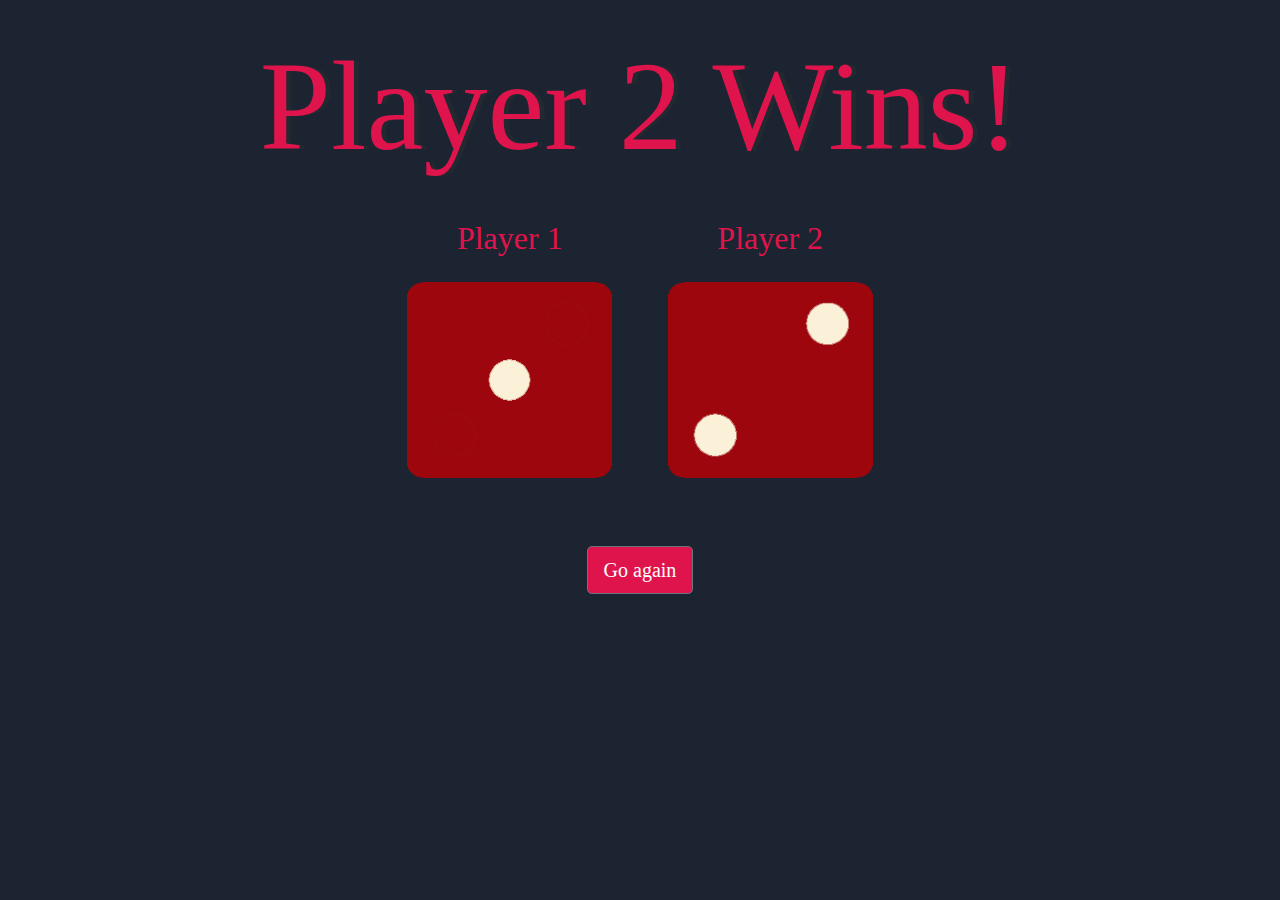
<file: index.html>
<!DOCTYPE html>
<html lang="en" dir="ltr">
  <head>
    <meta charset="utf-8">
    <title>Dicee</title>
    <link rel="stylesheet" href="https://cdn.jsdelivr.net/npm/bootstrap@4.0.0/dist/css/bootstrap.min.css" integrity="sha384-Gn5384xqQ1aoWXA+058RXPxPg6fy4IWvTNh0E263XmFcJlSAwiGgFAW/dAiS6JXm" crossorigin="anonymous">

    <script src="https://code.jquery.com/jquery-3.2.1.slim.min.js" integrity="sha384-KJ3o2DKtIkvYIK3UENzmM7KCkRr/rE9/Qpg6aAZGJwFDMVNA/GpGFF93hXpG5KkN" crossorigin="anonymous"></script>
    <script src="https://cdn.jsdelivr.net/npm/popper.js@1.12.9/dist/umd/popper.min.js" integrity="sha384-ApNbgh9B+Y1QKtv3Rn7W3mgPxhU9K/ScQsAP7hUibX39j7fakFPskvXusvfa0b4Q" crossorigin="anonymous"></script>
    <script src="https://cdn.jsdelivr.net/npm/bootstrap@4.0.0/dist/js/bootstrap.min.js" integrity="sha384-JZR6Spejh4U02d8jOt6vLEHfe/JQGiRRSQQxSfFWpi1MquVdAyjUar5+76PVCmYl" crossorigin="anonymous"></script>

    <link rel="stylesheet" href="styles.css">



  </head>
  <body>

    <div class="container">
      <h1>Refresh Me</h1>

      <div class="dice">
        <p>Player 1</p>
        <img class="img1" src="images\dice6.png">
      </div>

      <div class="dice">
        <p>Player 2</p>
        <img class="img2" src="images\dice6.png">
      </div>

    </div>
<script src="java.js" charset="utf-8"></script>

</script>
  </body>

  <footer>
    <button type="button" class="btn btn-secondary btn-lg loadwala" onclick="location.reload();">Go again</button>
  </footer>
</html>
</file>
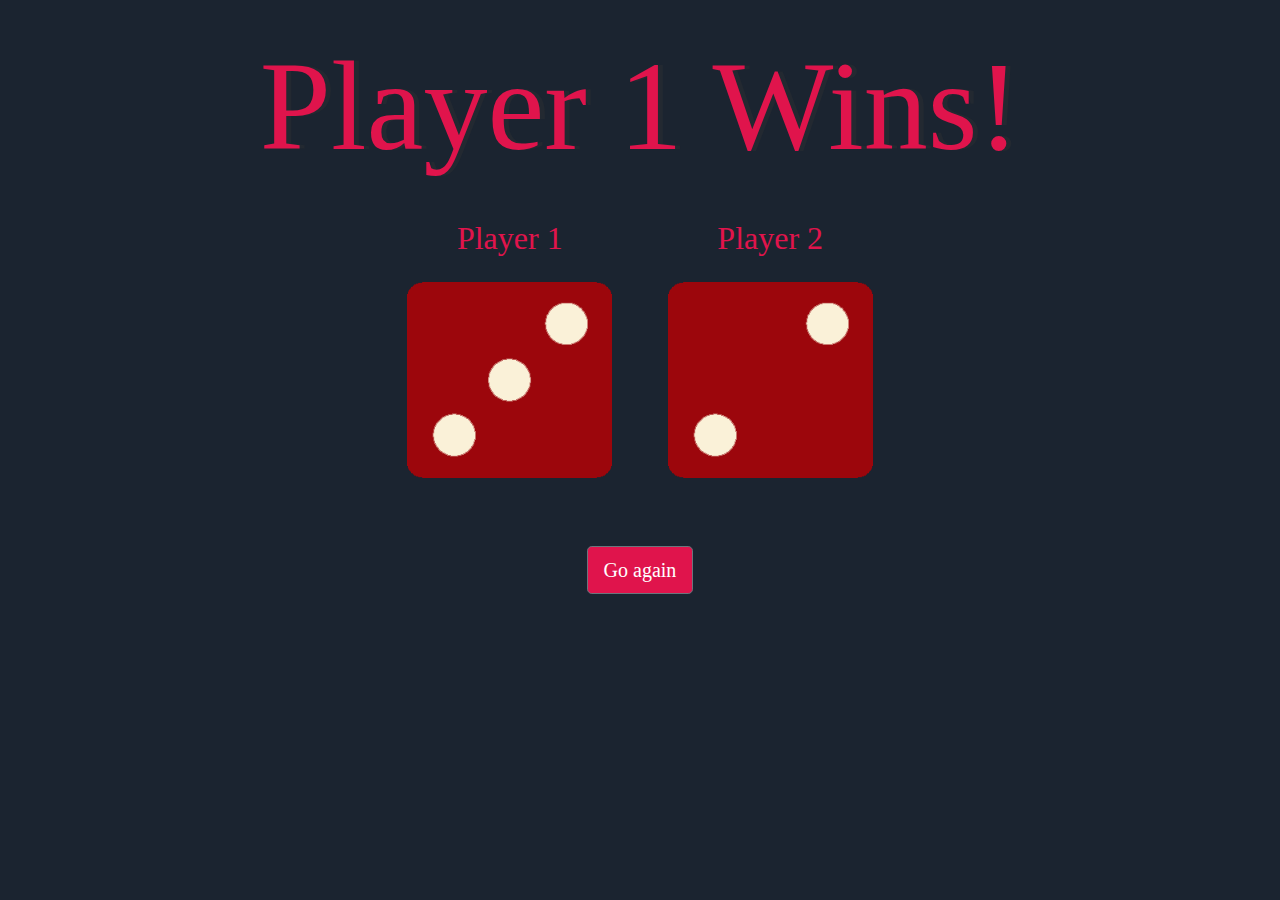
<file: dicee.html>
<!DOCTYPE html>
<html lang="en" dir="ltr">
  <head>
    <meta charset="utf-8">
    <title>Dicee</title>
    <link rel="stylesheet" href="https://cdn.jsdelivr.net/npm/bootstrap@4.0.0/dist/css/bootstrap.min.css" integrity="sha384-Gn5384xqQ1aoWXA+058RXPxPg6fy4IWvTNh0E263XmFcJlSAwiGgFAW/dAiS6JXm" crossorigin="anonymous">

    <script src="https://code.jquery.com/jquery-3.2.1.slim.min.js" integrity="sha384-KJ3o2DKtIkvYIK3UENzmM7KCkRr/rE9/Qpg6aAZGJwFDMVNA/GpGFF93hXpG5KkN" crossorigin="anonymous"></script>
    <script src="https://cdn.jsdelivr.net/npm/popper.js@1.12.9/dist/umd/popper.min.js" integrity="sha384-ApNbgh9B+Y1QKtv3Rn7W3mgPxhU9K/ScQsAP7hUibX39j7fakFPskvXusvfa0b4Q" crossorigin="anonymous"></script>
    <script src="https://cdn.jsdelivr.net/npm/bootstrap@4.0.0/dist/js/bootstrap.min.js" integrity="sha384-JZR6Spejh4U02d8jOt6vLEHfe/JQGiRRSQQxSfFWpi1MquVdAyjUar5+76PVCmYl" crossorigin="anonymous"></script>

    <link rel="stylesheet" href="styles.css">



  </head>
  <body>

    <div class="container">
      <h1>Refresh Me</h1>

      <div class="dice">
        <p>Player 1</p>
        <img class="img1" src="images\dice6.png">
      </div>

      <div class="dice">
        <p>Player 2</p>
        <img class="img2" src="images\dice6.png">
      </div>

    </div>
<script src="index.js" charset="utf-8"></script>

</script>
  </body>

  <footer>
    <button type="button" class="btn btn-secondary btn-lg loadwala" onclick="location.reload();">Go again</button>
  </footer>
</html>
</file>
<file: styles.css>
.container {
  width: 70%;
  margin: auto;
  text-align: center;
}

.dice {
  text-align: center;
  display: inline-block;

}
.btn{
  background-color: #E0144C;
  
}
body {
  background-color: #1B2430;
}

h1 {
  margin: 30px;
  font-family: 'Lobster', cursive;
  text-shadow: 5px 0 #232931;
  font-size: 8rem;
  color: #E0144C;
}

p {
  font-size: 2rem;
  color: #E0144C;
  font-family: 'Indie Flower', cursive;
}

img {
  width: 80%;
}

footer {
  margin-top: 5%;
  text-align: center;
  font-family: 'Indie Flower', cursive;

}
</file>
